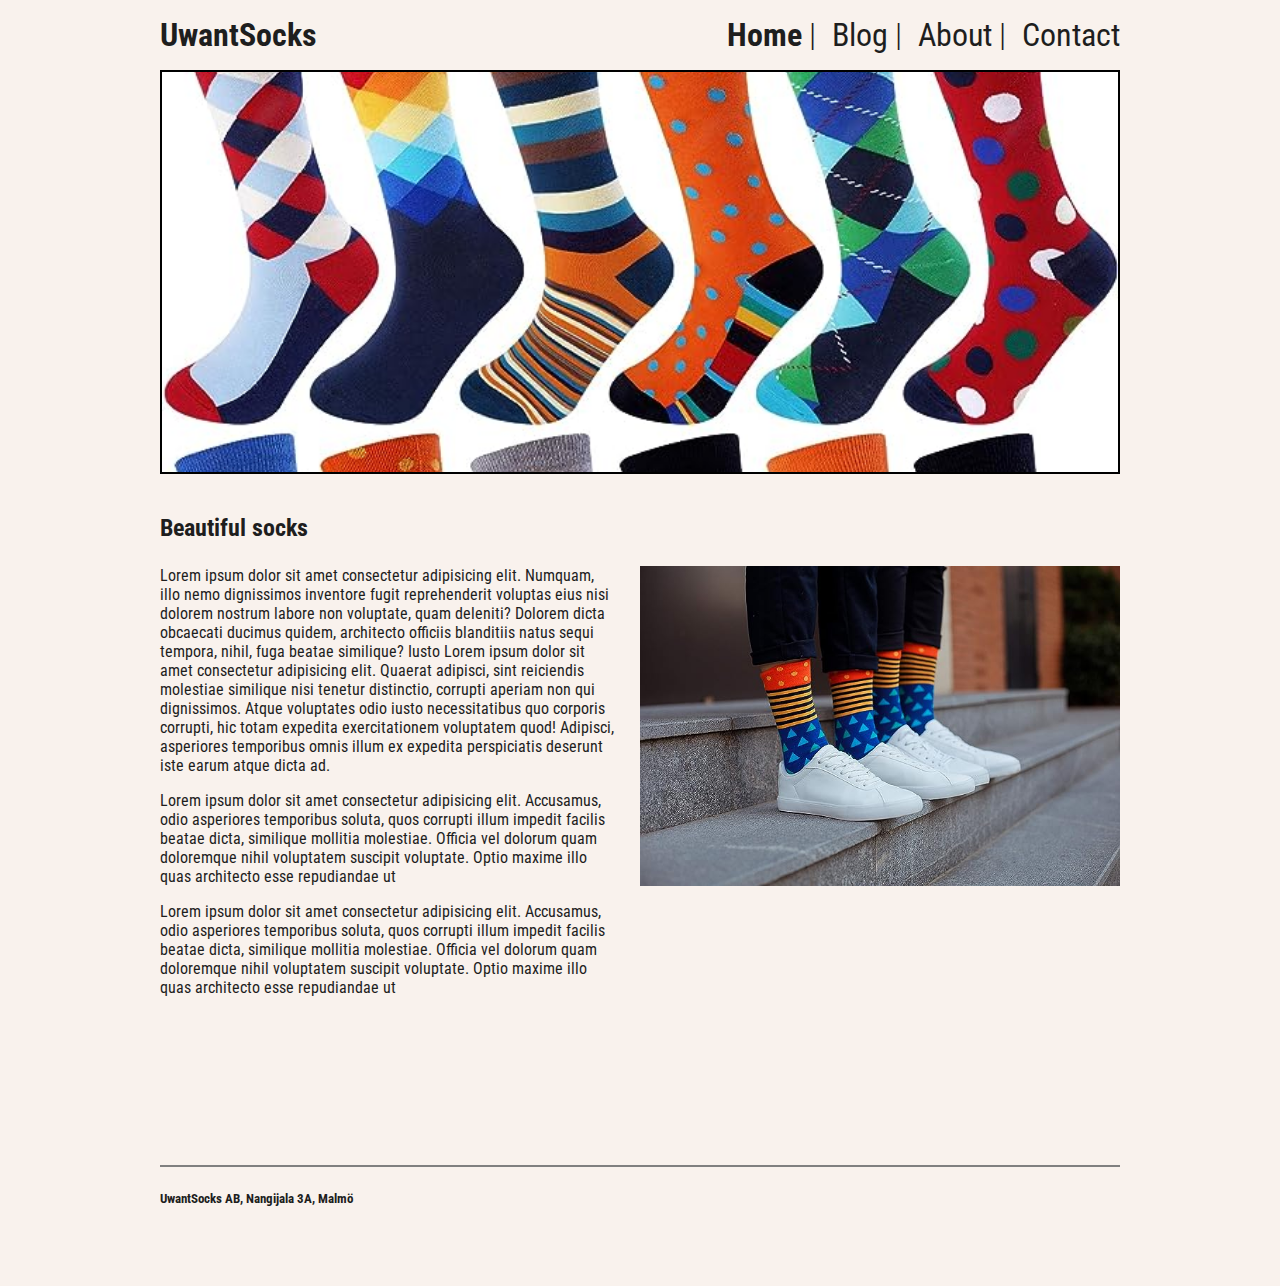
<file: index.html>
<!DOCTYPE html>
<html lang="en">
	<head>
		<meta charset="UTF-8" />
		<meta http-equiv="X-UA-Compatible" content="IE=edge" />
		<meta name="viewport" content="width=device-width, initial-scale=1.0" />
		<title>UwantSocks</title>
		<link rel="stylesheet" href="css/style.css" />
		<link rel="preconnect" href="https://fonts.googleapis.com" />
		<link rel="preconnect" href="https://fonts.gstatic.com" crossorigin />
		<link
			href="https://fonts.googleapis.com/css2?family=Josefin+Sans:wght@100&family=Roboto+Condensed:wght@300&display=swap"
			rel="stylesheet"
		/>
	</head>
	<body>
		<!-- Sidhuvud med navigationslänkar -->
		<header>
			<nav class="navbar">
				<h1><a href="index.html">UwantSocks</a></h1>
				<ul class="navbar-list">
					<li>
						<a class="navbar-button" href="index.html">Home </a>
						<span class="nav-line">|</span>
					</li>
					<li>
						<a href="pages/blog.html">Blog </a>
						<span class="nav-line">|</span>
					</li>
					<li>
						<a href="pages/about.html">About </a>
						<span class="nav-line">|</span>
					</li>
					<li>
						<a href="pages/contact.html">Contact </a>
					</li>
				</ul>
			</nav>
			<!-- Sidhuvud banner -->
			<div class="image-container">
				<img class="top-img" src="images/socks.jpg" alt="strumpor" />
			</div>
		</header>
		<!-- Huvudinnehåll med artikel -->
		<main>
			<article>
				<h2>Beautiful socks</h2>
				<div class="content-socks">
					<p>
						<span class="paragraph-content">
							Lorem ipsum dolor sit amet consectetur adipisicing elit. Numquam,
							illo nemo dignissimos inventore fugit reprehenderit voluptas eius
							nisi dolorem nostrum labore non voluptate, quam deleniti? Dolorem
							dicta obcaecati ducimus quidem, architecto officiis blanditiis
							natus sequi tempora, nihil, fuga beatae similique? Iusto Lorem
							ipsum dolor sit amet consectetur adipisicing elit. Quaerat
							adipisci, sint reiciendis molestiae similique nisi tenetur
							distinctio, corrupti aperiam non qui dignissimos. Atque voluptates
							odio iusto necessitatibus quo corporis corrupti, hic totam
							expedita exercitationem voluptatem quod! Adipisci, asperiores
							temporibus omnis illum ex expedita perspiciatis deserunt iste
							earum atque dicta ad.
						</span>
						<span class="paragraph-content">
							Lorem ipsum dolor sit amet consectetur adipisicing elit.
							Accusamus, odio asperiores temporibus soluta, quos corrupti illum
							impedit facilis beatae dicta, similique mollitia molestiae.
							Officia vel dolorum quam doloremque nihil voluptatem suscipit
							voluptate. Optio maxime illo quas architecto esse repudiandae ut
						</span>
						<span class="paragraph-content">
							Lorem ipsum dolor sit amet consectetur adipisicing elit.
							Accusamus, odio asperiores temporibus soluta, quos corrupti illum
							impedit facilis beatae dicta, similique mollitia molestiae.
							Officia vel dolorum quam doloremque nihil voluptatem suscipit
							voluptate. Optio maxime illo quas architecto esse repudiandae ut
						</span>
					</p>
					<img
						class="content-image"
						src="images/shoesocks.jpg"
						alt="shoesocks"
					/>
				</div>
			</article>
		</main>
		<!-- Sidfot med företagsinfo -->
		<hr class="line" />
		<footer>
			<h5>UwantSocks AB, Nangijala 3A, Malmö</h5>
		</footer>
	</body>
</html>
</file>
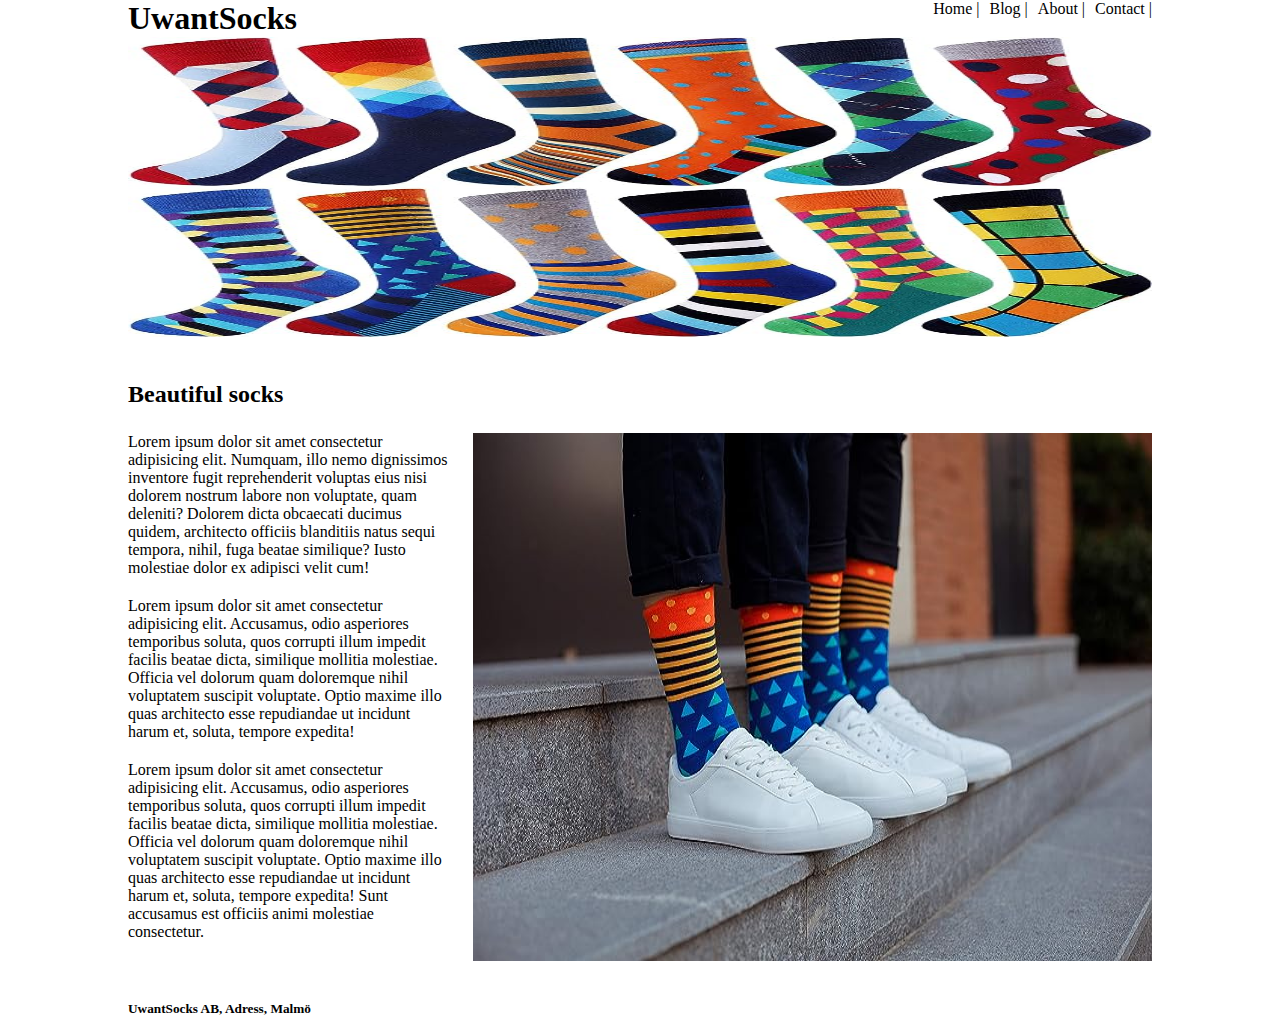
<file: htmlCss/uppgiftStrumpa/index.html>
<!DOCTYPE html>
<html lang="en">
	<head>
		<meta charset="UTF-8" />
		<meta http-equiv="X-UA-Compatible" content="IE=edge" />
		<meta name="viewport" content="width=device-width, initial-scale=1.0" />
		<title>UwantSocks</title>
		<link rel="stylesheet" href="css/style.css" />
	</head>
	<body>
		<header>
			<section class="navbar">
				<h1>UwantSocks</h1>
				<nav>
					<ul>
						<a href="index.html">Home |</a>
						<a href="navbar/blog.html">Blog |</a>
						<a href="navbar/about.html">About |</a>
						<a href="navbar/contact.html">Contact |</a>
					</ul>
				</nav>
			</section>
			<img class="top-img" src="images/socks.jpg" alt="strumpors" />
		</header>
		<main>
			<h2>Beautiful socks</h2>
			<section class="content-socks">
				<article>
					<p>
						Lorem ipsum dolor sit amet consectetur adipisicing elit. Numquam,
						illo nemo dignissimos inventore fugit reprehenderit voluptas eius
						nisi dolorem nostrum labore non voluptate, quam deleniti? Dolorem
						dicta obcaecati ducimus quidem, architecto officiis blanditiis natus
						sequi tempora, nihil, fuga beatae similique? Iusto molestiae dolor
						ex adipisci velit cum!
					</p>
					<p>
						Lorem ipsum dolor sit amet consectetur adipisicing elit. Accusamus,
						odio asperiores temporibus soluta, quos corrupti illum impedit
						facilis beatae dicta, similique mollitia molestiae. Officia vel
						dolorum quam doloremque nihil voluptatem suscipit voluptate. Optio
						maxime illo quas architecto esse repudiandae ut incidunt harum et,
						soluta, tempore expedita!
					</p>
					<p>
						Lorem ipsum dolor sit amet consectetur adipisicing elit. Accusamus,
						odio asperiores temporibus soluta, quos corrupti illum impedit
						facilis beatae dicta, similique mollitia molestiae. Officia vel
						dolorum quam doloremque nihil voluptatem suscipit voluptate. Optio
						maxime illo quas architecto esse repudiandae ut incidunt harum et,
						soluta, tempore expedita! Sunt accusamus est officiis animi
						molestiae consectetur.
					</p>
				</article>
				<img src="images/shoesocks.jpg" alt="shoesocks" />
			</section>
		</main>
		<footer>
			<h5>UwantSocks AB, Adress, Malmö</h5>
		</footer>
	</body>
</html>
</file>
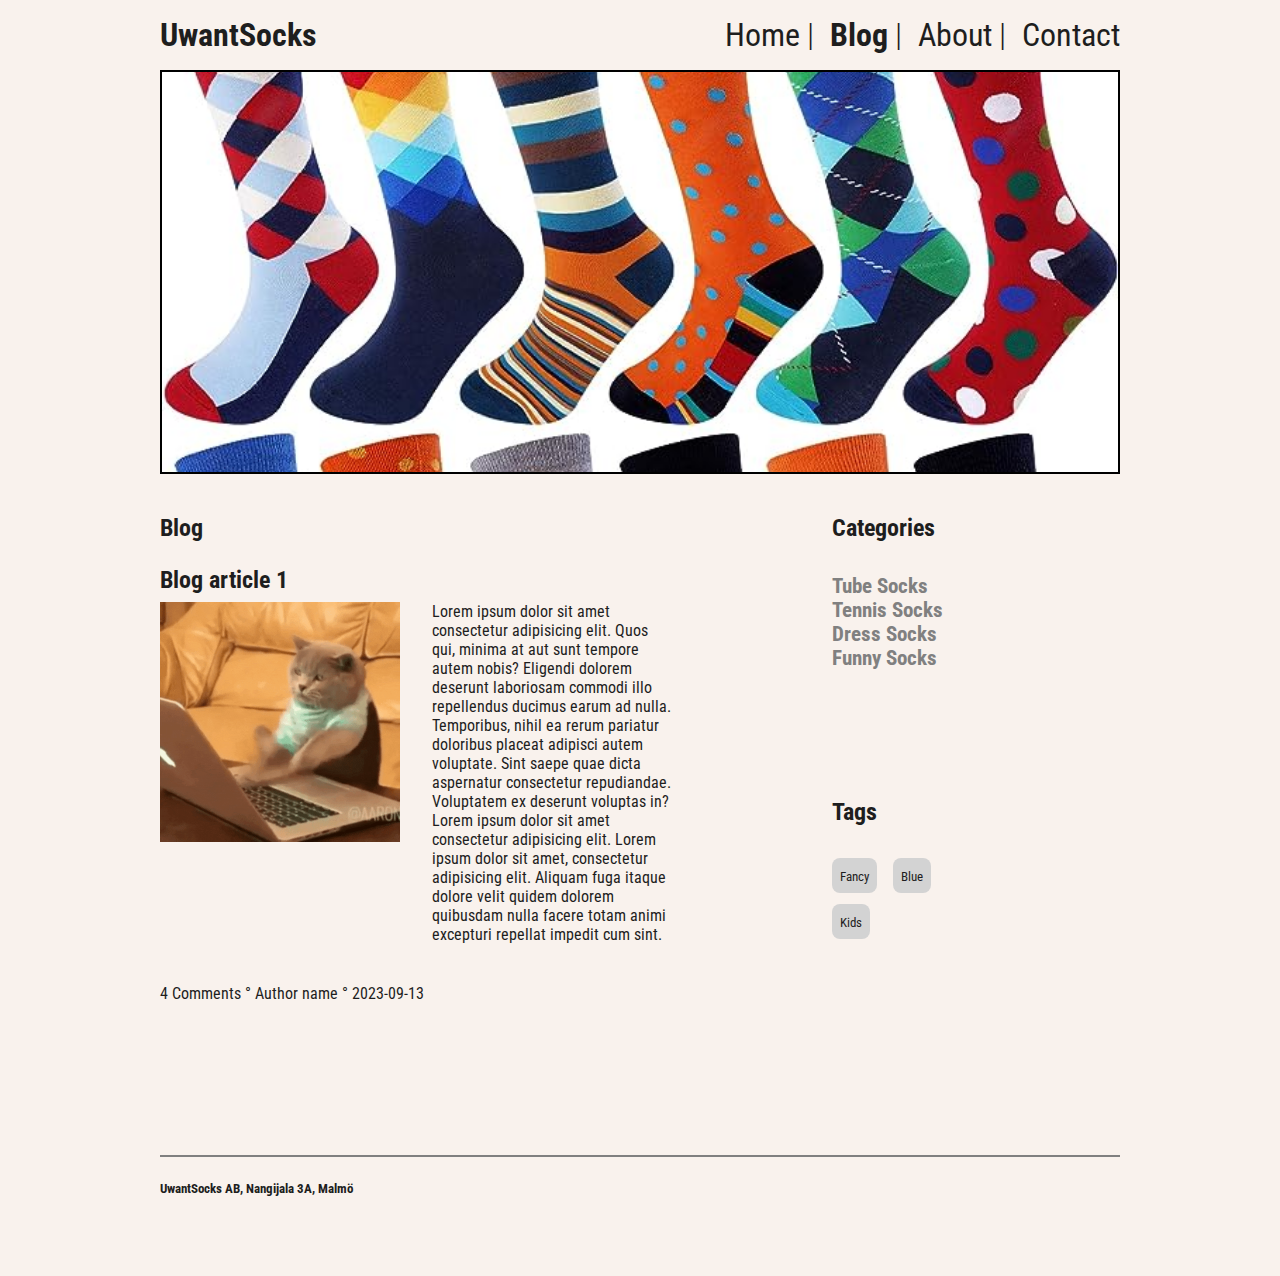
<file: pages/blog.html>
<!DOCTYPE html>
<html lang="en">
	<head>
		<meta charset="UTF-8" />
		<meta http-equiv="X-UA-Compatible" content="IE=edge" />
		<meta name="viewport" content="width=device-width, initial-scale=1.0" />
		<title>Blog</title>
		<link rel="stylesheet" href="../css/style.css" />
		<link rel="preconnect" href="https://fonts.googleapis.com" />
		<link rel="preconnect" href="https://fonts.gstatic.com" crossorigin />
		<link
			href="https://fonts.googleapis.com/css2?family=Josefin+Sans:wght@100&family=Roboto+Condensed:wght@300&display=swap"
			rel="stylesheet"
		/>
	</head>
	<body>
		<!-- Sidhuvud med navigationslänkar -->
		<header>
			<nav class="navbar">
				<h1><a href="../index.html">UwantSocks</a></h1>
				<ul class="navbar-list">
					<li>
						<a href="../index.html">Home </a>
						<span class="nav-line">|</span>
					</li>
					<li>
						<a class="navbar-button" href="blog.html">Blog </a>
						<span class="nav-line">|</span>
					</li>
					<li>
						<a href="about.html">About </a>
						<span class="nav-line">|</span>
					</li>
					<li>
						<a href="contact.html">Contact </a>
					</li>
				</ul>
			</nav>
			<div class="image-container">
				<img class="top-img" src="../images/socks.jpg" alt="strumpor" />
			</div>
		</header>
		<!-- Huvudinnehåll med artikel -->
		<div class="wrapper">
			<main class="blog-main">
				<h2>Blog</h2>
				<article>
					<h3 class="blog-article-header">Blog article 1</h3>
					<div class="blog-content">
						<img
							class="catkeybord"
							src="../images/catkeybord.gif"
							alt="catkeybord"
						/>
						<p>
							Lorem ipsum dolor sit amet consectetur adipisicing elit. Quos qui,
							minima at aut sunt tempore autem nobis? Eligendi dolorem deserunt
							laboriosam commodi illo repellendus ducimus earum ad nulla.
							Temporibus, nihil ea rerum pariatur doloribus placeat adipisci
							autem voluptate. Sint saepe quae dicta aspernatur consectetur
							repudiandae. Voluptatem ex deserunt voluptas in? Lorem ipsum dolor
							sit amet consectetur adipisicing elit. Lorem ipsum dolor sit amet,
							consectetur adipisicing elit. Aliquam fuga itaque dolore velit
							quidem dolorem quibusdam nulla facere totam animi excepturi
							repellat impedit cum sint.
						</p>
					</div>
				</article>
				<div class="comments">
					<p>4 Comments ° Author name ° 2023-09-13</p>
				</div>
			</main>
			<!-- Sidhuvud med sektioner -->
			<aside>
				<section>
					<h3 class="sidebar-header">Categories</h3>
					<!-- En lista -->
					<ul class="sidebar-list">
						<li class="sidebar-item">Tube Socks</li>
						<li class="sidebar-item">Tennis Socks</li>
						<li class="sidebar-item">Dress Socks</li>
						<li class="sidebar-item">Funny Socks</li>
					</ul>
				</section>
				<section>
					<h3 class="sidebar-header">Tags</h3>
					<!-- En lista -->
					<ul class="sidebar-tags">
						<li class="tag-item">
							<a class="tag-text" href="#">Fancy</a>
						</li>
						<li class="tag-item">
							<a class="tag-text" href="#">Blue</a>
						</li>
						<li class="tag-item">
							<a class="tag-text" href="#">Kids</a>
						</li>
					</ul>
				</section>
			</aside>
		</div>
		<!-- Sidfot med företagsinfo -->
		<hr class="line" />
		<footer>
			<h5>UwantSocks AB, Nangijala 3A, Malmö</h5>
		</footer>
	</body>
</html>
</file>
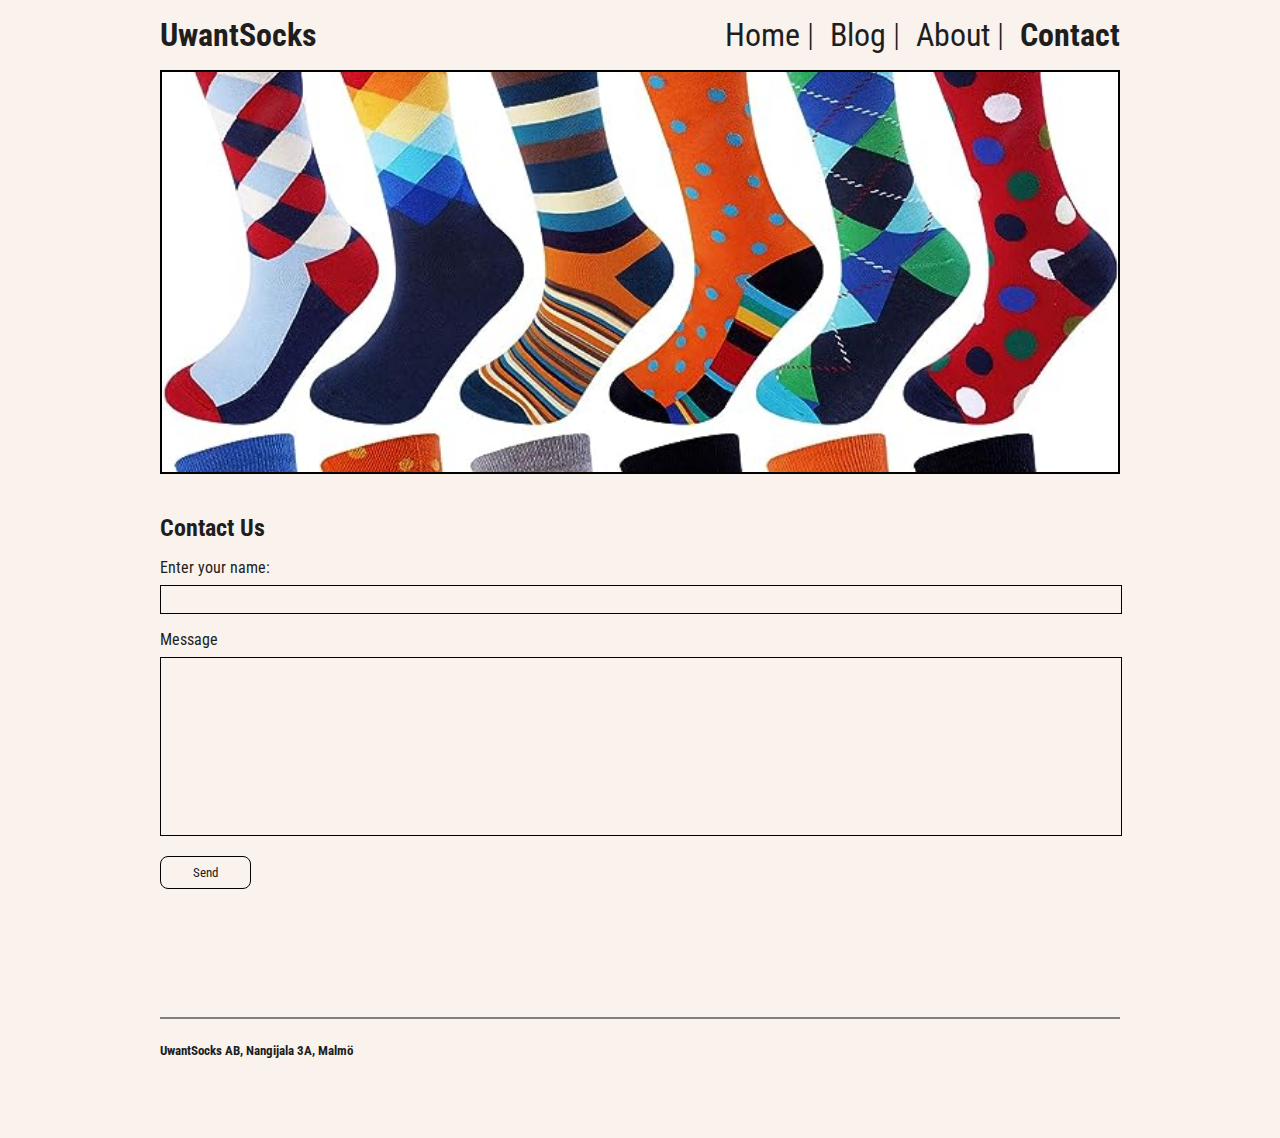
<file: pages/contact.html>
<!DOCTYPE html>
<html lang="en">
	<head>
		<meta charset="UTF-8" />
		<meta http-equiv="X-UA-Compatible" content="IE=edge" />
		<meta name="viewport" content="width=device-width, initial-scale=1.0" />
		<title>Contact</title>
		<link rel="stylesheet" href="../css/style.css" />
		<link rel="preconnect" href="https://fonts.googleapis.com" />
		<link rel="preconnect" href="https://fonts.gstatic.com" crossorigin />
		<link
			href="https://fonts.googleapis.com/css2?family=Josefin+Sans:wght@100&family=Roboto+Condensed:wght@300&display=swap"
			rel="stylesheet"
		/>
	</head>
	<body>
		<!-- Sidhuvud med navigationslänkar -->
		<header>
			<nav class="navbar">
				<h1><a href="../index.html">UwantSocks</a></h1>
				<ul class="navbar-list">
					<li>
						<a href="../index.html">Home </a>
						<span class="nav-line">|</span>
					</li>
					<li>
						<a href="blog.html">Blog </a>
						<span class="nav-line">|</span>
					</li>
					<li>
						<a href="about.html">About </a>
						<span class="nav-line">|</span>
					</li>
					<li>
						<a class="navbar-button" href="contact.html">Contact </a>
					</li>
				</ul>
			</nav>
			<div class="image-container">
				<img class="top-img" src="../images/socks.jpg" alt="strumpor" />
			</div>
		</header>
		<!-- Huvudinnehåll med formulär -->
		<main>
			<h2 class="contact-header">Contact Us</h2>
			<form>
				<!-- Fält för skriva sitt namn -->
				<div>
					<label for="name">Enter your name:</label>
					<input type="text" name="name" id="name" required />
				</div>
				<div>
					<!-- fält för skriva meddelande -->
					<label for="textarea"> Message </label>
					<textarea
						name="textarea"
						id="textarea"
						rows="10"
						cols="10"
					></textarea>
				</div>
				<button class="btn-send">Send</button>
			</form>
		</main>
		<!-- Sidfot med företagsinfo -->
		<hr class="line" />
		<footer>
			<h5>UwantSocks AB, Nangijala 3A, Malmö</h5>
		</footer>
	</body>
</html>
</file>
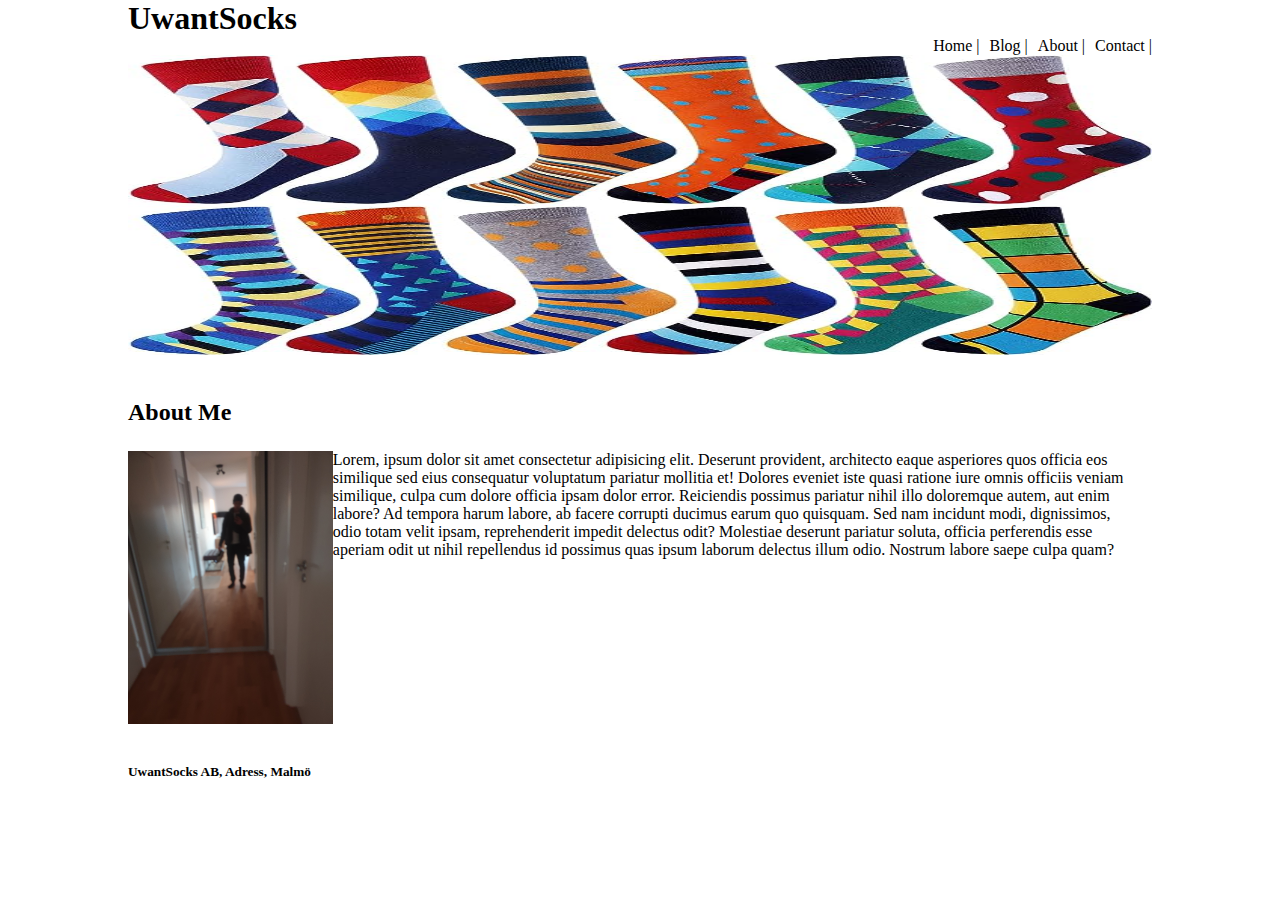
<file: htmlCss/uppgiftStrumpa/navbar/about.html>
<!DOCTYPE html>
<html lang="en">
	<head>
		<meta charset="UTF-8" />
		<meta http-equiv="X-UA-Compatible" content="IE=edge" />
		<meta name="viewport" content="width=device-width, initial-scale=1.0" />
		<title>About</title>
		<link rel="stylesheet" href="/htmlCss/uppgiftStrumpa/css/style.css" />
	</head>
	<body>
		<header>
			<h1>UwantSocks</h1>
			<nav>
				<ul>
					<a href="/htmlCss/uppgiftStrumpa/index.html">Home |</a>
					<a href="blog.html">Blog |</a>
					<a href="about.html">About |</a>
					<a href="contact.html">Contact |</a>
				</ul>
			</nav>
			<img
				class="top-img"
				src="/htmlCss/uppgiftStrumpa/images/socks.jpg"
				alt="strumpors"
			/>
		</header>
		<main>
			<h2>About Me</h2>
			<section class="content-about">
				<img
					class="jag"
					src="/htmlCss/uppgiftStrumpa/images/jag.jpg"
					alt="jag"
				/>
				<article>
					<p>
						Lorem, ipsum dolor sit amet consectetur adipisicing elit. Deserunt
						provident, architecto eaque asperiores quos officia eos similique
						sed eius consequatur voluptatum pariatur mollitia et! Dolores
						eveniet iste quasi ratione iure omnis officiis veniam similique,
						culpa cum dolore officia ipsam dolor error. Reiciendis possimus
						pariatur nihil illo doloremque autem, aut enim labore? Ad tempora
						harum labore, ab facere corrupti ducimus earum quo quisquam. Sed nam
						incidunt modi, dignissimos, odio totam velit ipsam, reprehenderit
						impedit delectus odit? Molestiae deserunt pariatur soluta, officia
						perferendis esse aperiam odit ut nihil repellendus id possimus quas
						ipsum laborum delectus illum odio. Nostrum labore saepe culpa quam?
					</p>
				</article>
			</section>
		</main>
		<footer>
			<h5>UwantSocks AB, Adress, Malmö</h5>
		</footer>
	</body>
</html>
</file>
<file: css/style.css>
* {
	margin: 0;
	padding: 0;
	border: 0;
	color: rgb(30, 30, 30);
	background-color: rgb(249, 242, 237);
	text-decoration: none;
	font-family: 'Roboto Condensed', sans-serif;
}

/* header */

body {
	padding-inline: 10rem;
}

.navbar {
	display: flex;
	justify-content: space-between;
	padding-block-start: 1rem;
	margin-block-end: 0.5rem;
}

h1 {
	display: flex;
	flex-direction: row;
}

.navbar-list {
	display: flex;
	flex-direction: row;
	justify-content: flex-end;
	gap: 1rem;
}

a {
	font-size: 2rem;
	padding-block-end: 0.5rem;
}

a:hover {
	font-weight: bold;
}

.navbar-button {
	font-weight: bold;
}

.nav-line {
	font-weight: 300;
	font-size: 2rem;
}

.image-container {
	border: 2px solid black;
	height: 25rem;
}

.top-img {
	height: 100%;
	width: 100%;
	object-fit: cover;
	object-position: 100% 18%;
}

/* Home */

main {
	margin-top: 2.5rem;
	margin-bottom: 2.5rem;
}

.content-socks {
	display: flex;
	margin-block-start: 1.5rem;
	gap: 1.5rem;
}

.paragraph-content {
	display: block;
	margin-block-end: 1rem;
}

p {
	margin-block-end: 1.5rem;
}

.content-image {
	width: 30rem;
	height: 20rem;
	object-fit: cover;
}

/*About*/

.mario {
	height: 24rem;
	width: 40rem;
}

.about-content {
	display: flex;
	margin-block-start: 1.5rem;
	gap: 1.5rem;
}

/* Blog*/

.blog-article-header {
	margin-block-start: 1.5rem;
	margin-block-end: 0.5rem;
}

.catkeybord {
	height: 15rem;
	width: 15rem;
}

.blog-content {
	display: flex;
	gap: 2rem;
}

.comments {
	margin-block-start: 1rem;
}

ul {
	list-style-type: none;
}

.wrapper {
	display: flex;
	gap: 10rem;
	margin-block-start: 2.5rem;
}

.blog-main {
	margin: 0;
}

aside {
	margin-inline-end: 8rem;
}

h3 {
	font-size: 1.5rem;
}

.sidebar-header {
	margin-block-end: 2rem;
}

.sidebar-list {
	margin-block-end: 8rem;
	font-weight: bold;
	width: 10rem;
}

.sidebar-item {
	color: gray;
	font-size: 1.3rem;
}

.sidebar-tags {
	display: flex;
	flex-wrap: wrap;
	gap: 0.5rem 1rem;
	width: 8rem;
}

.tag-item {
	background-color: lightgray;
	padding: 0.5rem;
	border: 0;
	border-radius: 0.5rem;
	margin-block-end: 0.2rem;
}

.tag-text {
	font-size: small;
	background-color: transparent;
}

/* Contact*/

.contact-header {
	margin-block-end: 1rem;
}

#name {
	border: 0.1rem solid black;
	width: 100%;
	margin-block-start: 0.5rem;
	margin-block-end: 1rem;
	padding-block: 0.375rem;
	text-indent: 0.5rem;
}

#textarea {
	border: 0.1rem solid black;
	resize: none;
	width: 100%;
	margin-block-start: 0.5rem;
	margin-block-end: 1rem;
	overflow: scroll;
	text-indent: 0.5rem;
	padding-block: 0.375rem;
}

.btn-send {
	padding: 0.5rem 2rem;
	border: 0.1rem solid black;
	border-radius: 0.5rem;
}

.btn-send:hover {
	background-color: rgb(252, 204, 61);
	transition: 0.7s;
}

/* Footer */

.line {
	border: 0.5px solid gray;
	margin-block-end: 1.5rem;
	margin-block-start: 8rem;
}

footer {
	margin-block-end: 5rem;
}
</file>
<file: htmlCss/uppgiftStrumpa/css/style.css>
* {
	margin: 0px;
	padding: 0px;
	border: 0px;
	color: black;
	text-decoration: none;
}

body {
	padding-left: 10%;
	padding-right: 10%;
}

.navbar {
	display: flex;
	justify-content: space-between;
}

h1 {
	display: flex;
	flex-direction: row;
}

ul {
	display: flex;
	flex-direction: row;
	justify-content: flex-end;
	gap: 10px;
}

.top-img {
	height: 300px;
	width: 100%;
}

main {
	margin-top: 40px;
	margin-bottom: 40px;
}

.content-socks {
	display: flex;
	justify-content: space-around;
	margin-top: 25px;
}

p {
	margin-bottom: 20px;
	padding-right: 20px;
}

/*About*/

.jag {
	width: 20%;
}

.content-about {
	display: flex;
	flex-direction: row;
	justify-content: space-around;
	margin-top: 25px;
}
</file>
